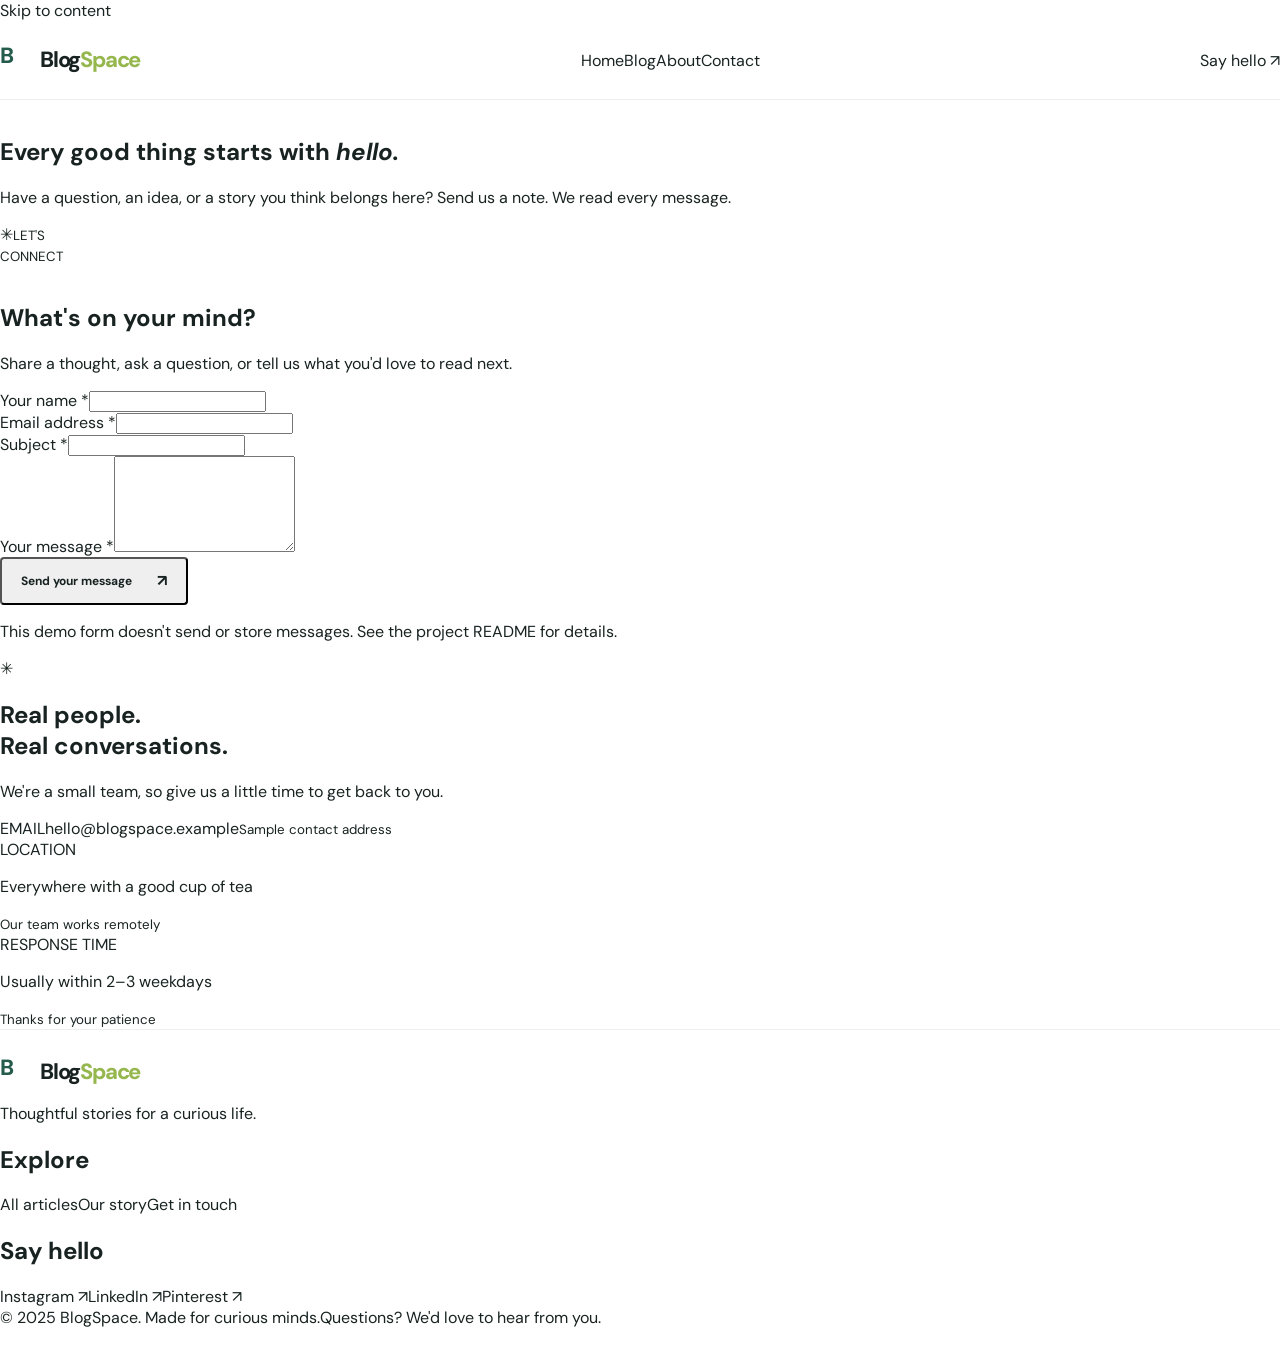
<file: contact.html>
<!DOCTYPE html>
<html lang="en">
<head>
  <meta charset="UTF-8">
  <meta name="viewport" content="width=device-width, initial-scale=1.0">
  <meta name="description" content="Contact the BlogSpace team with a question, story idea, or just to say hello.">
  <title>Contact — BlogSpace</title>
  <link rel="preconnect" href="https://fonts.googleapis.com">
  <link rel="preconnect" href="https://fonts.gstatic.com" crossorigin>
  <link href="https://fonts.googleapis.com/css2?family=DM+Sans:wght@400;500;600;700&family=Playfair+Display:wght@500;600;700&display=swap" rel="stylesheet">
  <link rel="stylesheet" href="style.css">
  <script src="script.js" defer></script>
</head>
<body>
  <a class="skip-link" href="#main-content">Skip to content</a>
  <header class="site-header"><div class="header-inner"><a class="brand" href="index.html" aria-label="BlogSpace home"><span class="brand-mark">B</span><span>Blog<span class="brand-accent">Space</span></span></a><button class="menu-toggle" type="button" aria-expanded="false" aria-controls="primary-navigation" aria-label="Open navigation menu"><span></span><span></span><span></span></button><nav class="primary-navigation" id="primary-navigation" aria-label="Main navigation"><a href="index.html">Home</a><a href="blog.html">Blog</a><a href="about.html">About</a><a href="contact.html" aria-current="page">Contact</a></nav><a class="header-cta" href="#contact-form">Say hello <span aria-hidden="true">↗</span></a></div></header>
  <main id="main-content">
    <section class="page-hero contact-hero"><div class="page-hero-copy"><p class="eyebrow"><span class="eyebrow-line"></span> We'd love to hear from you</p><h1>Every good thing starts with <em>hello.</em></h1><p>Have a question, an idea, or a story you think belongs here? Send us a note. We read every message.</p></div><div class="contact-hero-art" aria-hidden="true"><span>✳</span><small>LET'S<br>CONNECT</small></div></section>
    <section class="section contact-layout">
      <div class="contact-form-column"><p class="eyebrow">Drop us a line</p><h2>What's on your mind?</h2><p class="contact-intro">Share a thought, ask a question, or tell us what you'd love to read next.</p>
        <form class="contact-form" id="contact-form" novalidate>
          <div class="form-row"><div class="form-field"><label for="contact-name">Your name <span>*</span></label><input type="text" id="contact-name" name="name" autocomplete="name" required minlength="2" aria-describedby="name-error"><small class="field-error" id="name-error"></small></div><div class="form-field"><label for="contact-email">Email address <span>*</span></label><input type="email" id="contact-email" name="email" autocomplete="email" required aria-describedby="email-error"><small class="field-error" id="email-error"></small></div></div>
          <div class="form-field"><label for="contact-subject">Subject <span>*</span></label><input type="text" id="contact-subject" name="subject" required aria-describedby="subject-error"><small class="field-error" id="subject-error"></small></div>
          <div class="form-field"><label for="contact-message">Your message <span>*</span></label><textarea id="contact-message" name="message" rows="6" required minlength="10" aria-describedby="message-error"></textarea><small class="field-error" id="message-error"></small></div>
          <button class="button button-primary" type="submit">Send your message <span aria-hidden="true">↗</span></button>
          <p class="form-feedback" id="contact-feedback" aria-live="polite"></p>
          <p class="form-disclaimer">This demo form doesn't send or store messages. See the project README for details.</p>
        </form>
      </div>
      <aside class="contact-details"><div class="contact-details-top"><span class="contact-symbol">✳</span><h2>Real people.<br>Real conversations.</h2><p>We're a small team, so give us a little time to get back to you.</p></div><div class="contact-detail-item"><span>EMAIL</span><a href="mailto:hello@blogspace.example">hello@blogspace.example</a><small>Sample contact address</small></div><div class="contact-detail-item"><span>LOCATION</span><p>Everywhere with a good cup of tea</p><small>Our team works remotely</small></div><div class="contact-detail-item"><span>RESPONSE TIME</span><p>Usually within 2–3 weekdays</p><small>Thanks for your patience</small></div></aside>
    </section>
  </main>
  <footer class="site-footer"><div class="footer-main"><div class="footer-brand"><a class="brand brand-light" href="index.html"><span class="brand-mark">B</span><span>Blog<span class="brand-accent">Space</span></span></a><p>Thoughtful stories for a curious life.</p></div><div class="footer-links"><div><h2>Explore</h2><a href="blog.html">All articles</a><a href="about.html">Our story</a><a href="contact.html">Get in touch</a></div><div><h2>Say hello</h2><a href="https://www.instagram.com/" target="_blank" rel="noopener noreferrer">Instagram ↗</a><a href="https://www.linkedin.com/" target="_blank" rel="noopener noreferrer">LinkedIn ↗</a><a href="https://www.pinterest.com/" target="_blank" rel="noopener noreferrer">Pinterest ↗</a></div></div></div><div class="footer-bottom"><span>© 2025 BlogSpace. Made for curious minds.</span><a href="contact.html">Questions? We'd love to hear from you.</a></div></footer>
</body>
</html>
</file>
<file: style.css>
/* Frame Gallery — layout, components, and responsive styles */
:root {
  color-scheme: light;
  --ink: #182321;
  --muted: #707b78;
  --green: #245b4b;
  --green-dark: #183f36;
  --lime: #d5f07b;
  --paper: #f7f8f5;
  --line: #e7eae5;
  --serif: Georgia, "Times New Roman", serif;
  --sans: "DM Sans", sans-serif;
  --display: "Manrope", "DM Sans", sans-serif;
}

* { box-sizing: border-box; }
html { scroll-behavior: smooth; scroll-padding-top: 82px; }
body { margin: 0; background: #fff; color: var(--ink); font-family: var(--sans); -webkit-font-smoothing: antialiased; }
body.is-locked { overflow: hidden; }
button, a { font: inherit; }
a { color: inherit; text-decoration: none; }
button { color: inherit; }
button:focus-visible, a:focus-visible { outline: 3px solid #90ad42; outline-offset: 4px; }
.container { width: min(1160px, calc(100% - 64px)); margin: 0 auto; }
.section-space { padding: 112px 0 124px; }

.site-header { position: sticky; z-index: 20; top: 0; background: rgba(255,255,255,.94); border-bottom: 1px solid rgba(231,234,229,.75); backdrop-filter: blur(14px); }
.header-inner { height: 78px; display: flex; align-items: center; justify-content: space-between; }
.brand { display: inline-flex; align-items: center; gap: 10px; font: 800 22px/1 var(--display); letter-spacing: -1.2px; }
.brand-mark { display: inline-flex; width: 30px; height: 30px; color: var(--green); }
.brand-mark svg { width: 100%; height: 100%; }
.brand-accent { color: #95b74e; }
.navigation { display: flex; align-items: center; gap: 39px; }
.nav-link { color: #65716c; font-size: 13px; font-weight: 600; transition: color .2s ease; }
.nav-link:hover, .nav-link--active { color: var(--green-dark); }
.nav-cta { display: inline-flex; align-items: center; gap: 12px; padding: 12px 17px; color: #fff; background: var(--green-dark); border-radius: 5px; font-size: 12px; font-weight: 700; transition: background .2s ease, transform .2s ease; }
.nav-cta:hover { background: #2b6552; transform: translateY(-1px); }
.nav-cta span { font-size: 16px; }
.menu-toggle { display: none; }

.hero { min-height: 555px; position: relative; isolation: isolate; overflow: hidden; display: flex; align-items: center; color: #fff; background: linear-gradient(112deg, #193f37 0%, #24594a 52%, #4e8060 100%); }
.hero::after { position: absolute; z-index: -1; content: ""; inset: 0; opacity: .12; background-image: url("data:image/svg+xml,%3Csvg viewBox='0 0 180 180' xmlns='http://www.w3.org/2000/svg'%3E%3Cfilter id='n'%3E%3CfeTurbulence type='fractalNoise' baseFrequency='.8' numOctaves='3' stitchTiles='stitch'/%3E%3C/filter%3E%3Crect width='100%25' height='100%25' filter='url(%23n)' opacity='.22'/%3E%3C/svg%3E"); }
.hero-content { z-index: 2; padding: 75px 0 81px; }
.eyebrow { display: flex; align-items: center; gap: 9px; margin: 0 0 23px; color: rgba(255,255,255,.72); font-size: 10px; font-weight: 700; letter-spacing: 1.55px; text-transform: uppercase; }
.eyebrow-dot { display: inline-block; width: 7px; height: 7px; border-radius: 50%; background: var(--lime); box-shadow: 0 0 0 4px rgba(213,240,123,.12); }
.hero h1 { margin: 0; font: 500 clamp(52px, 6.2vw, 78px)/1.04 var(--display); letter-spacing: -5.2px; }
.hero h1 span { color: var(--lime); font-family: var(--serif); font-style: italic; font-weight: 400; letter-spacing: -4.4px; }
.hero-description { max-width: 430px; margin: 23px 0 30px; color: rgba(255,255,255,.75); font-size: 14px; line-height: 1.8; }
.button { min-height: 48px; display: inline-flex; align-items: center; justify-content: center; gap: 25px; padding: 0 19px; border-radius: 4px; font-size: 12px; font-weight: 700; transition: transform .2s ease, background .2s ease; }
.button:hover { transform: translateY(-2px); }
.button--light { color: var(--green-dark); background: #fff; }
.button--light:hover { background: var(--lime); }
.button span { font-size: 16px; }
.hero-note { display: flex; align-items: center; gap: 10px; margin-top: 52px; color: rgba(255,255,255,.58); font-size: 10px; letter-spacing: .25px; }
.hero-note-line { width: 27px; height: 1px; background: var(--lime); }
.hero-glow { position: absolute; z-index: -1; border-radius: 50%; filter: blur(1px); pointer-events: none; }
.hero-glow--one { width: 430px; height: 430px; top: -190px; right: 14%; background: radial-gradient(circle, rgba(197,224,128,.16), transparent 68%); }
.hero-glow--two { width: 600px; height: 600px; right: -30px; bottom: -410px; background: radial-gradient(circle, rgba(177,209,149,.2), transparent 68%); }
.hero-decoration { position: absolute; top: 50%; right: max(calc((100vw - 1160px) / 2 + 78px), 8%); width: 300px; height: 300px; transform: translateY(-50%); }
.decor-ring { position: absolute; top: 50%; left: 50%; border: 1px solid rgba(230,240,209,.22); border-radius: 50%; transform: translate(-50%,-50%); }
.decor-ring--outer { width: 290px; height: 290px; }
.decor-ring--inner { width: 220px; height: 220px; border-color: rgba(230,240,209,.32); }
.decor-star { position: absolute; top: 50%; left: 50%; color: var(--lime); font-size: 92px; font-weight: 400; line-height: 1; transform: translate(-50%,-50%) rotate(-9deg); }

.section-heading { display: flex; align-items: flex-end; justify-content: space-between; gap: 40px; margin-bottom: 42px; }
.eyebrow--dark { margin-bottom: 15px; color: #829087; }
.section-heading h2, .about-copy h2 { margin: 0; font: 700 clamp(32px, 4vw, 44px)/1.15 var(--display); letter-spacing: -2.1px; }
.section-heading h2 span { color: var(--green); font-family: var(--serif); font-style: italic; font-weight: 400; }
.section-intro { max-width: 345px; margin: 0 0 5px; color: var(--muted); font-size: 13px; line-height: 1.8; }
.gallery-toolbar { display: flex; align-items: center; justify-content: space-between; gap: 20px; padding-bottom: 16px; border-bottom: 1px solid var(--line); }
.filter-list { display: flex; flex-wrap: wrap; gap: 7px; }
.filter-button { min-height: 36px; display: inline-flex; align-items: center; gap: 8px; padding: 0 14px; color: #76817b; background: transparent; border: 1px solid transparent; border-radius: 3px; cursor: pointer; font-size: 11px; font-weight: 600; transition: color .2s ease, background .2s ease, border-color .2s ease; }
.filter-button:hover { color: var(--green-dark); background: #f3f6f1; }
.filter-button.is-active { color: var(--green-dark); background: #f1f5ed; border-color: #e5ebdf; }
.filter-count { display: inline-grid; width: 17px; height: 17px; place-items: center; color: #fff; background: var(--green); border-radius: 50%; font-size: 9px; }
.results-label { margin: 0; color: #8b948e; font-size: 10px; white-space: nowrap; }
.gallery-grid { display: grid; grid-template-columns: repeat(4, minmax(0,1fr)); gap: 31px 21px; padding-top: 25px; }
.gallery-card { min-width: 0; animation: card-appear .42s both; }
@keyframes card-appear { from { opacity: 0; transform: translateY(10px); } to { opacity: 1; transform: translateY(0); } }
.gallery-card__trigger { position: relative; width: 100%; display: block; overflow: hidden; padding: 0; background: #e7ece7; border: 0; border-radius: 5px; cursor: pointer; text-align: left; aspect-ratio: 1.12 / 1; }
.gallery-card__image { width: 100%; height: 100%; display: block; object-fit: cover; transition: transform .55s cubic-bezier(.2,.7,.2,1); }
.gallery-card__overlay { position: absolute; inset: 0; display: flex; flex-direction: column; align-items: flex-start; justify-content: flex-end; padding: 18px; color: #fff; background: linear-gradient(180deg, rgba(12,27,22,0) 34%, rgba(12,27,22,.76) 100%); opacity: .88; transition: opacity .28s ease; }
.gallery-card__category { margin-bottom: 6px; color: rgba(255,255,255,.75); font-size: 9px; font-weight: 700; letter-spacing: 1.25px; text-transform: uppercase; }
.gallery-card__overlay-title { font: 600 18px/1.2 var(--display); letter-spacing: -.4px; }
.gallery-card__view { position: absolute; top: 13px; right: 13px; display: grid; width: 34px; height: 34px; place-items: center; color: var(--green-dark); background: rgba(255,255,255,.94); border-radius: 50%; font-size: 17px; opacity: 0; transform: translateY(4px); transition: opacity .25s ease, transform .25s ease; }
.gallery-card__trigger:hover .gallery-card__image, .gallery-card__trigger:focus-visible .gallery-card__image { transform: scale(1.055); }
.gallery-card__trigger:hover .gallery-card__overlay, .gallery-card__trigger:focus-visible .gallery-card__overlay { opacity: 1; }
.gallery-card__trigger:hover .gallery-card__view, .gallery-card__trigger:focus-visible .gallery-card__view { opacity: 1; transform: translateY(0); }
.gallery-card__details { padding: 12px 1px 0; }
.gallery-card__title { margin: 0; font: 600 13px/1.5 var(--display); letter-spacing: -.15px; }
.gallery-card__description { margin: 4px 0 0; color: #89928d; font-size: 10px; line-height: 1.55; }

.about-section { padding: 84px 0; background: #f5f7f2; }
.about-inner { position: relative; display: grid; grid-template-columns: .9fr 1.1fr; align-items: center; gap: 80px; }
.about-symbol { position: relative; width: min(100%, 385px); aspect-ratio: 1.22 / 1; overflow: hidden; justify-self: center; background: linear-gradient(145deg, #e4ebdc, #cfddcb); border-radius: 4px; }
.about-symbol::before { position: absolute; width: 185px; height: 185px; top: 37px; left: 50%; border: 1px solid rgba(45,88,68,.21); border-radius: 50%; content: ""; transform: translateX(-50%); }
.about-symbol::after { position: absolute; right: -25px; bottom: -87px; width: 300px; height: 190px; border: 1px solid rgba(45,88,68,.18); border-radius: 50%; content: ""; }
.about-symbol-frame { position: absolute; top: 51%; left: 50%; width: 72%; height: 66%; border: 1px solid rgba(45,88,68,.26); transform: translate(-50%,-50%) rotate(-7deg); }
.about-symbol-sun { position: absolute; top: 26%; left: 50%; width: 47px; height: 47px; background: #eef3df; border-radius: 50%; transform: translateX(-50%); }
.about-symbol-hill { position: absolute; right: -9%; bottom: -18%; width: 92%; height: 57%; background: #b8cdb3; border-radius: 50% 50% 0 0; transform: rotate(-12deg); }
.about-copy { max-width: 475px; }
.about-copy h2 { margin-bottom: 19px; font-size: clamp(30px, 3.3vw, 39px); }
.about-copy > p:not(.eyebrow) { max-width: 435px; margin: 0; color: #727d76; font-size: 13px; line-height: 1.85; }
.text-link { display: inline-flex; align-items: center; gap: 14px; margin-top: 24px; color: var(--green-dark); font-size: 11px; font-weight: 700; }
.text-link span { font-size: 16px; transition: transform .2s ease; }
.text-link:hover span { transform: translateX(4px); }
.about-index { position: absolute; right: 0; bottom: 0; color: #89958b; font-size: 9px; letter-spacing: 1px; }
.about-index span { padding: 0 5px; color: #bac3bb; }

.site-footer { padding: 27px 0; border-top: 1px solid #edf0eb; }
.footer-inner { display: flex; align-items: center; justify-content: space-between; gap: 24px; }
.brand--footer { font-size: 18px; }
.brand--footer .brand-mark { width: 25px; height: 25px; }
.footer-credit, .footer-right p { margin: 0; color: #89928c; font-size: 10px; }
.footer-right { display: flex; align-items: center; gap: 22px; }
.social-links { display: flex; gap: 7px; }
.social-links a { display: grid; width: 26px; height: 26px; place-items: center; color: var(--green); border: 1px solid #e2e9e1; border-radius: 50%; font-size: 10px; font-weight: 700; transition: background .2s ease; }
.social-links a:hover { background: #eef3e9; }

.lightbox[hidden] { display: none; }
.lightbox { position: fixed; z-index: 50; inset: 0; display: grid; place-items: center; padding: 35px; }
.lightbox-backdrop { position: absolute; inset: 0; width: 100%; height: 100%; padding: 0; background: rgba(10,17,14,.94); border: 0; cursor: default; opacity: 0; transition: opacity .22s ease; }
.lightbox.is-open .lightbox-backdrop { opacity: 1; }
.lightbox.is-closing { pointer-events: none; }
.lightbox.is-closing .lightbox-backdrop { opacity: 0; }
.lightbox-content { position: relative; z-index: 1; width: min(100%, 1020px); display: grid; grid-template-columns: 45px minmax(0,1fr) 45px; align-items: center; gap: 18px; opacity: 0; transform: translateY(10px) scale(.985); transition: opacity .22s ease, transform .22s ease; }
.lightbox.is-open .lightbox-content { opacity: 1; transform: translateY(0) scale(1); }
.lightbox.is-closing .lightbox-content { opacity: 0; transform: translateY(8px) scale(.985); }
.lightbox-close { position: absolute; z-index: 2; top: -48px; right: 0; width: 38px; height: 38px; display: grid; place-items: center; padding: 0; color: #fff; background: rgba(255,255,255,.1); border: 1px solid rgba(255,255,255,.2); border-radius: 50%; cursor: pointer; font-size: 27px; line-height: 1; transition: background .2s ease, transform .2s ease; }
.lightbox-close:hover { background: rgba(255,255,255,.24); transform: rotate(90deg); }
.lightbox-arrow:hover { background: rgba(255,255,255,.25); transform: translateY(-1px); }
.lightbox-arrow { width: 42px; height: 42px; display: grid; place-items: center; padding: 0; color: #fff; background: rgba(255,255,255,.1); border: 1px solid rgba(255,255,255,.2); border-radius: 50%; cursor: pointer; font-size: 20px; transition: background .2s ease, transform .2s ease; }
.lightbox-figure { min-width: 0; margin: 0; }
.lightbox-image { width: 100%; height: min(68vh, 650px); display: block; object-fit: contain; background: rgba(0,0,0,.22); border: 1px solid rgba(255,255,255,.09); border-radius: 6px; }
.lightbox-caption { display: flex; align-items: flex-end; justify-content: space-between; gap: 20px; padding: 16px 3px 0; color: #fff; }
.lightbox-category { margin: 0 0 5px; color: #c7d79e; font-size: 9px; font-weight: 700; letter-spacing: 1.35px; text-transform: uppercase; }
.lightbox-caption h2 { margin: 0; font: 600 19px/1.3 var(--display); letter-spacing: -.25px; }
.lightbox-position { margin: 0 0 2px; color: rgba(255,255,255,.6); font-size: 11px; white-space: nowrap; }

@media (max-width: 900px) {
  .gallery-grid { grid-template-columns: repeat(2, minmax(0,1fr)); gap: 27px 18px; }
  .hero-decoration { right: 6%; transform: translateY(-50%) scale(.82); transform-origin: right center; }
  .hero-content { max-width: 100%; }
  .about-inner { gap: 45px; }
}
@media (max-width: 680px) {
  html { scroll-padding-top: 70px; }
  .container { width: min(100% - 40px, 520px); }
  .section-space { padding: 76px 0 84px; }
  .header-inner { height: 68px; }
  .brand { font-size: 20px; }
  .menu-toggle { width: 40px; height: 40px; display: flex; flex-direction: column; align-items: center; justify-content: center; gap: 5px; padding: 0; background: transparent; border: 0; cursor: pointer; }
  .menu-toggle span { width: 20px; height: 2px; background: var(--green-dark); transition: transform .2s ease, opacity .2s ease; }
  .menu-toggle[aria-expanded="true"] span:first-child { transform: translateY(7px) rotate(45deg); }
  .menu-toggle[aria-expanded="true"] span:nth-child(2) { opacity: 0; }
  .menu-toggle[aria-expanded="true"] span:last-child { transform: translateY(-7px) rotate(-45deg); }
  .navigation { position: absolute; top: 67px; right: 0; left: 0; display: none; align-items: stretch; gap: 0; padding: 9px 20px 20px; background: #fff; border-bottom: 1px solid var(--line); box-shadow: 0 12px 18px rgba(25,46,35,.07); }
  .navigation.is-open { display: flex; flex-direction: column; }
  .nav-link { padding: 13px 0; border-bottom: 1px solid #f0f2ee; }
  .nav-cta { justify-content: center; margin-top: 14px; }
  .hero { min-height: 520px; }
  .hero-content { padding: 65px 0 58px; }
  .hero h1 { font-size: clamp(48px, 12vw, 67px); letter-spacing: -3.8px; }
  .hero h1 span { letter-spacing: -3px; }
  .hero-description { max-width: 360px; margin-top: 20px; font-size: 13px; }
  .hero-note { margin-top: 41px; font-size: 9px; }
  .hero-decoration { top: auto; right: -100px; bottom: -118px; opacity: .42; transform: scale(.72); transform-origin: center; }
  .section-heading { display: block; margin-bottom: 29px; }
  .section-heading h2 { font-size: 36px; }
  .section-intro { max-width: 370px; margin-top: 13px; font-size: 12px; }
  .gallery-toolbar { align-items: flex-start; flex-direction: column; gap: 11px; }
  .filter-list { gap: 3px; }
  .filter-button { min-height: 34px; padding: 0 10px; font-size: 10px; }
  .results-label { padding-left: 10px; }
  .gallery-grid { grid-template-columns: 1fr; gap: 23px; padding-top: 19px; }
  .gallery-card__trigger { aspect-ratio: 1.45 / 1; }
  .gallery-card__overlay { padding: 12px; opacity: 1; }
  .gallery-card__overlay-title { font-size: 15px; }
  .gallery-card__category { font-size: 8px; }
  .gallery-card__view { top: 9px; right: 9px; width: 29px; height: 29px; opacity: 1; transform: none; font-size: 14px; }
  .gallery-card__details { padding-top: 9px; }
  .gallery-card__title { font-size: 11px; }
  .gallery-card__description { font-size: 9px; }
  .about-section { padding: 66px 0 72px; }
  .about-inner { grid-template-columns: 1fr; gap: 33px; }
  .about-symbol { width: min(100%, 390px); }
  .about-copy { max-width: 450px; }
  .about-copy h2 { font-size: 34px; }
  .about-index { bottom: -32px; }
  .footer-inner { flex-wrap: wrap; gap: 16px; }
  .footer-credit { order: 3; width: 100%; }
  .footer-right { margin-left: auto; gap: 12px; }
  .lightbox { padding: 28px 12px 20px; }
  .lightbox-content { grid-template-columns: 36px minmax(0,1fr) 36px; gap: 7px; }
  .lightbox-arrow { width: 34px; height: 34px; font-size: 17px; }
  .lightbox-image { height: min(62vh, 560px); }
  .lightbox-close { top: -43px; }
  .lightbox-caption h2 { font-size: 16px; }
}
@media (max-width: 390px) {
  .container { width: calc(100% - 32px); }
  .filter-list { gap: 0; }
  .filter-button { padding: 0 8px; }
  .filter-count { width: 15px; height: 15px; }
  .gallery-card__description { display: none; }
  .footer-right p { font-size: 9px; }
  .lightbox-content { grid-template-columns: 30px minmax(0,1fr) 30px; gap: 5px; }
  .lightbox-arrow { width: 29px; height: 29px; }
}
@media (prefers-reduced-motion: reduce) {
  *, *::before, *::after { scroll-behavior: auto !important; animation-duration: .01ms !important; animation-iteration-count: 1 !important; transition-duration: .01ms !important; }
}
</file>
